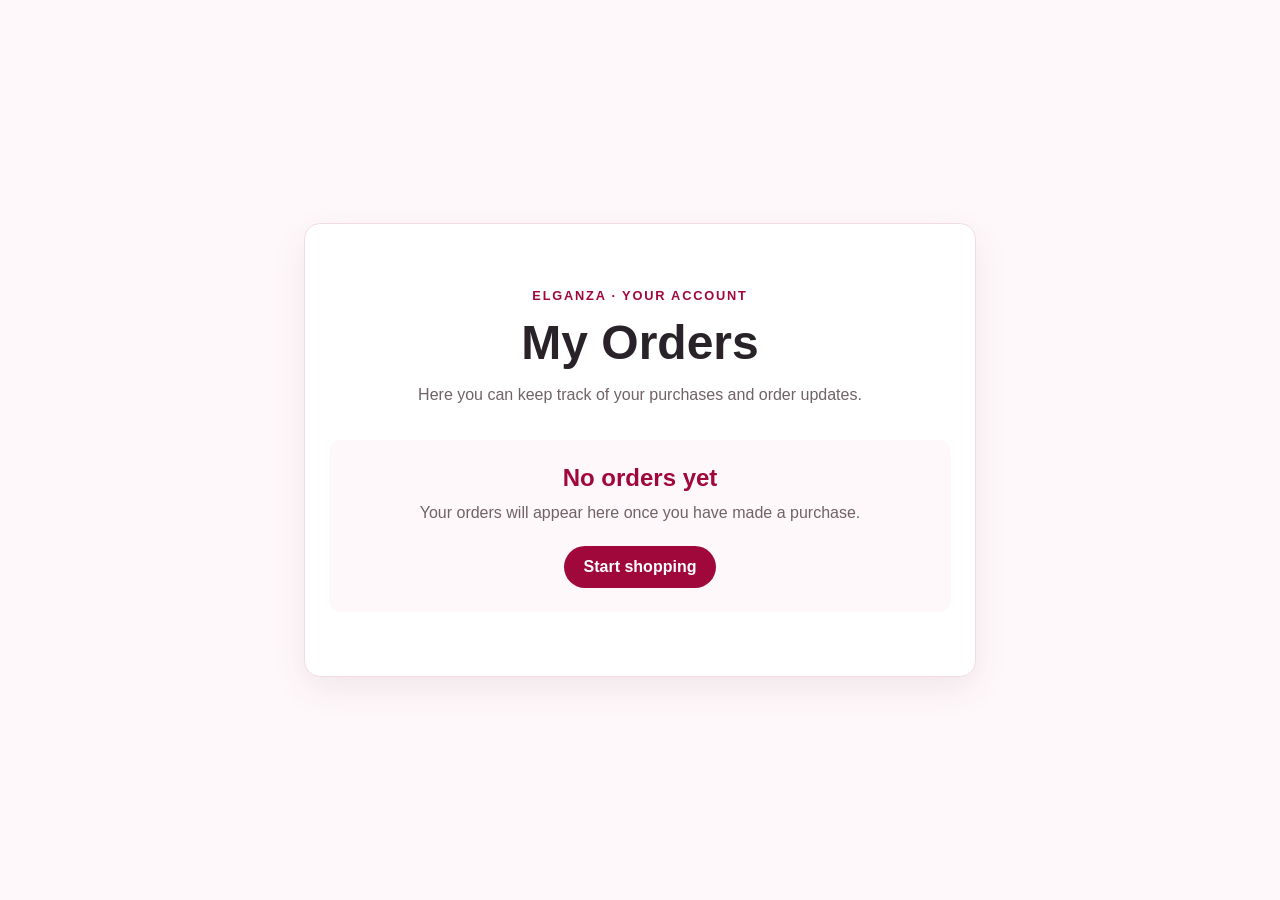
<file: my_order.html>
<!DOCTYPE html>
<html lang="en">
<head>
    <meta charset="UTF-8">
    <meta name="viewport" content="width=device-width, initial-scale=1.0">
    <title>My Orders | Elganza</title>
    <link rel="stylesheet" href="style.css">
</head>
<body class="orders-page">
    <main class="orders-card">
        <p class="eyebrow">Elganza · Your account</p>
        <h1>My Orders</h1>
        <p class="intro">Here you can keep track of your purchases and order updates.</p>

        <section class="empty-state" aria-labelledby="empty-heading">
            <h2 id="empty-heading">No orders yet</h2>
            <p>Your orders will appear here once you have made a purchase.</p>
            <a class="shop-link" href="index.html">Start shopping</a>
        </section>
    </main>
</body>
</html>
</file>
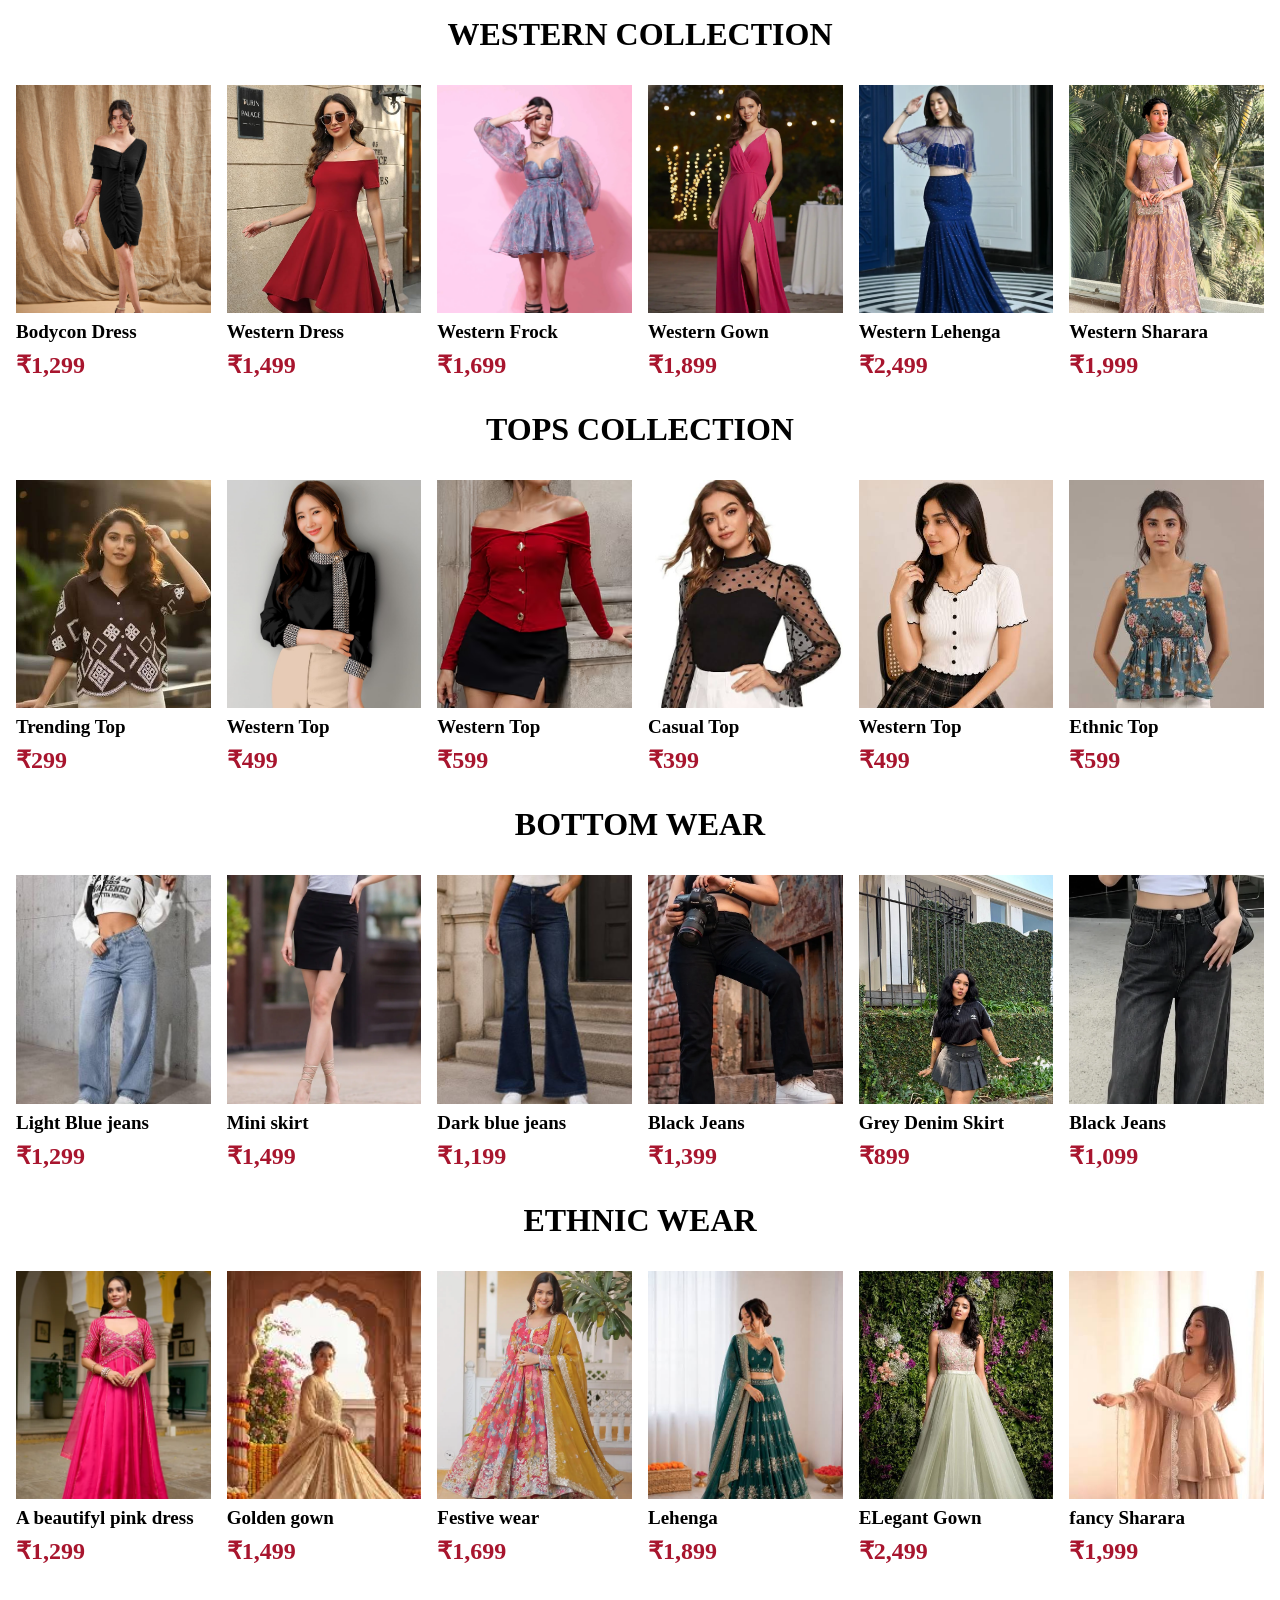
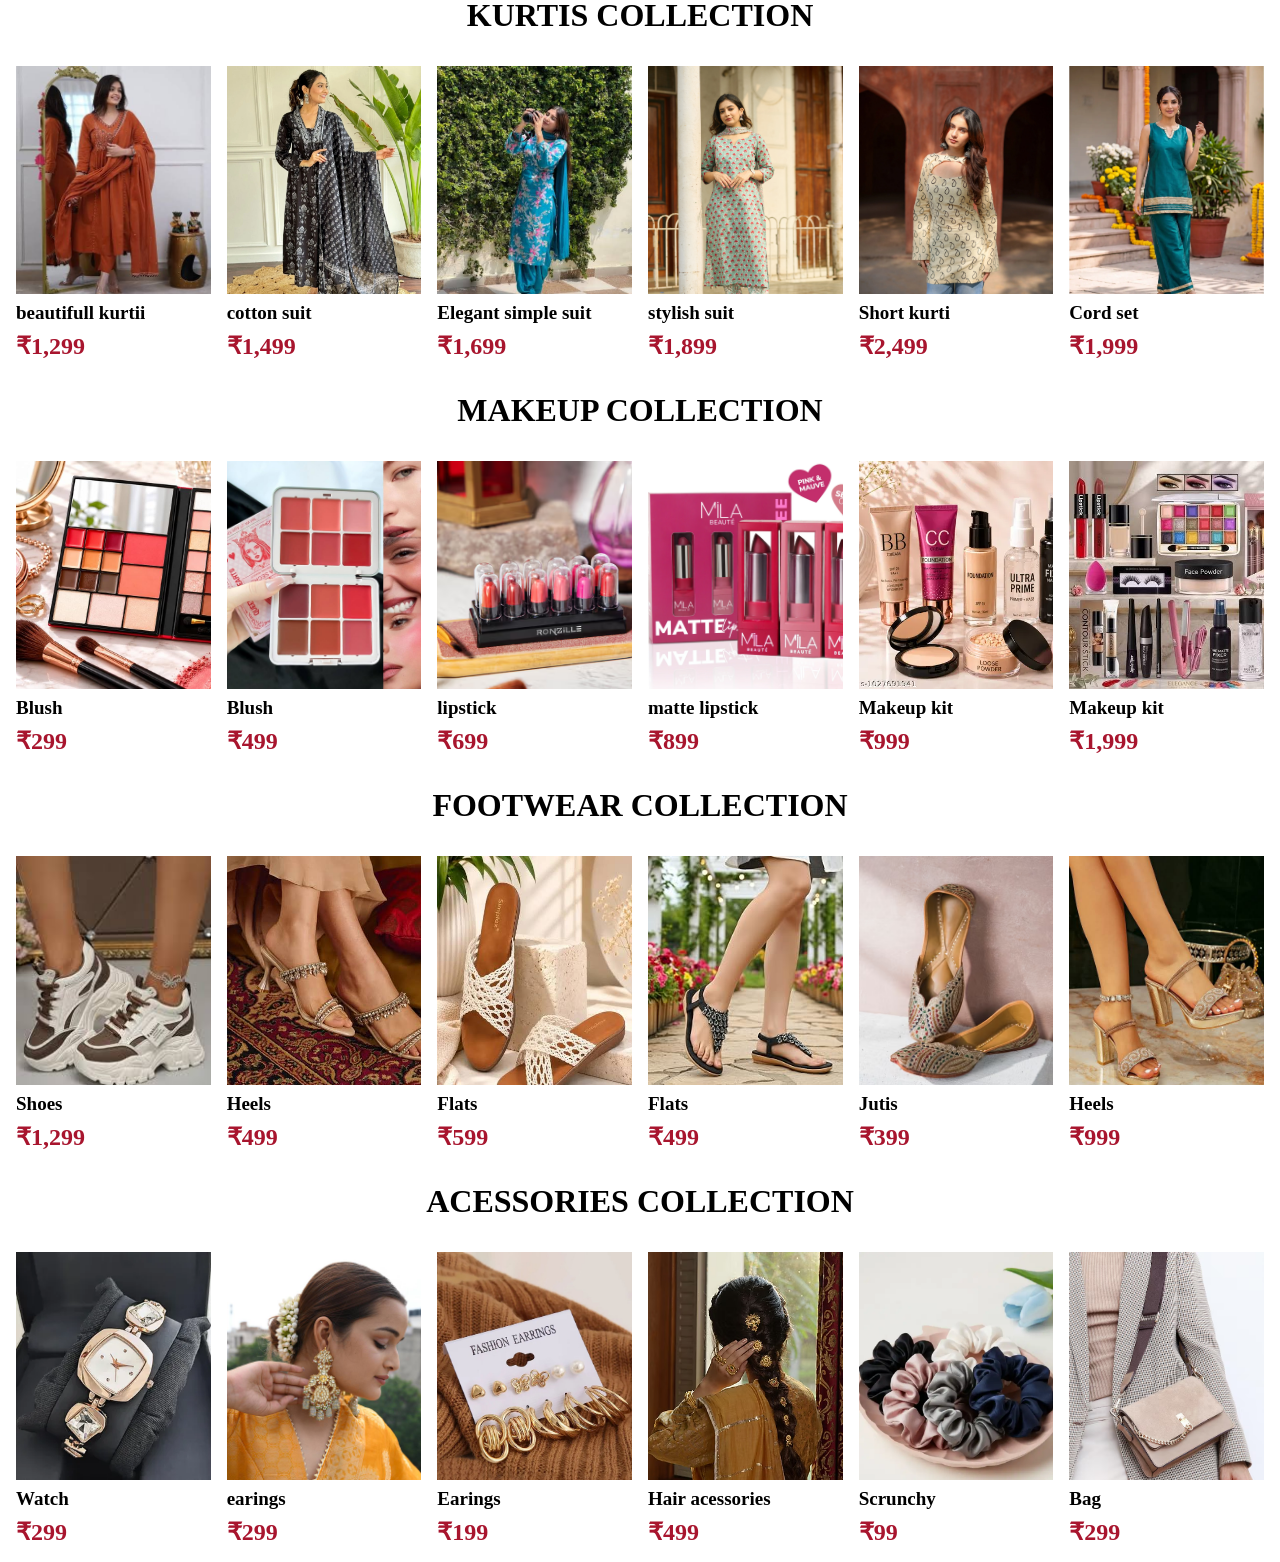
<file: product.html>
<!DOCTYPE html>
<html lang="en">

<head>
    <meta charset="UTF-8">
    <meta name="viewport" content="width=device-width, initial-scale=1.0">
    <title>Products</title>
    <link rel="stylesheet" href="product.css">
</head>

<body>

<section id="Western_wear">
        <h2 class="western_collection_heading"> WESTERN COLLECTION</h2>
  <div class="western_collection" id="western_collection">

<a href="item.html?id=western_bodycon">
      <div class="item_2">
        <div style="background-image: url('images/product_western_bodycon.jpg')" class=product_img_bodycon></div>
        <p> Bodycon Dress</p>
        <h1 class="rate">₹1,299</h1>
    </div>
</a>

<a href="item.html?id=western_dress">
      <div class="item_2">
        <div style="background-image: url('images/product_western_dress.jpg')" class=product_img_dress></div>
        <p> Western Dress</p>
        <h1 class="rate">₹1,499</h1>
    </div>
</a>

<a href="item.html?id=western_frock">
      <div class="item_2">
        <div style="background-image: url('images/product_western_frock.webp')" class=product_img_frock></div>
        <p> Western Frock</p>
        <h1 class="rate">₹1,699</h1>
    </div>
</a>

<a href="item.html?id=western_gown">
      <div class="item_2">
        <div style="background-image: url('images/product_western_gown.webp')" class=product_img_gown></div>
        <p> Western Gown</p>
        <h1 class="rate">₹1,899</h1>
    </div>
</a>
<a href="item.html?id=western_lehenga">
      <div class="item_2">
        <div style="background-image: url('images/product_western_lehenga.webp')" class=product_img_lehenga></div>
        <p> Western Lehenga</p>
        <h1 class="rate">₹2,499</h1>
    </div>
</a>
<a href="item.html?id=western_sharara">
      <div class="item_2">
        <div style="background-image: url('images/product_western_sharara.jpg')" class=product_img_sharara></div>
        <p> Western Sharara</p>
        <h1 class="rate">₹1,999</h1>
    </div>
</a>
  </div>
</section>

 <section id="tops">
       <h2 class="tops_collection_heading"> TOPS COLLECTION</h2>

    <div class="tops_collection">

<a href="item.html?id=top1">
      <div class="item_2">
        <div style="background-image: url('images/product_top1.jpg')" class=product_img_top1></div>
        <p> Trending Top</p>
        <h1 class="rate">₹299</h1>
    </div>
</a>

<a href="item.html?id=top2">
      <div class="item_2">
        <div style="background-image: url('images/product_top2.jpg')" class=product_img_top2></div>
        <p> Western Top</p>
        <h1 class="rate">₹499</h1>
    </div>
</a>

<a href="item.html?id=top3">
      <div class="item_2">
        <div style="background-image: url('images/product_top3.avif')" class=product_img_top3></div>
        <p> Western Top</p>
        <h1 class="rate">₹599</h1>
    </div>
</a>

<a href="item.html?id=top4">
      <div class="item_2">
        <div style="background-image: url('images/product_top4.jpg')" class=product_img_top4></div>
        <p> Casual Top</p>
        <h1 class="rate">₹399</h1>
    </div>
</a>
<a href="item.html?id=top5">
      <div class="item_2">
        <div style="background-image: url('images/product_top5.jpg')" class=product_img_top5></div>
        <p> Western Top</p>
        <h1 class="rate">₹499</h1>
    </div>
</a>
<a href="item.html?id=top6">
      <div class="item_2">
        <div style="background-image: url('images/product_top6.jpg')" class=product_img_top6></div>
        <p> Ethnic Top</p>
        <h1 class="rate">₹599</h1>
    </div>
</a>
  </div>
</section>

 <section id="bottom">
       <h2 class="bottom_collection_heading"> BOTTOM WEAR</h2>

    <div class="bottom_collection">

<a href="item.html?id=bottom1">
      <div class="item_2">
        <div style="background-image: url('images/product_bottom1.jpg')" class=product_img_bottom1></div>
        <p> Light Blue jeans</p>
        <h1 class="rate">₹1,299</h1>
    </div>
</a>

<a href="item.html?id=bottom2">
      <div class="item_2">
        <div style="background-image: url('images/product_bottom2.webp')" class=product_img_bottom2></div>
        <p>Mini skirt</p>
        <h1 class="rate">₹1,499</h1>
    </div>
</a>

<a href="item.html?id=bottom3">
      <div class="item_2">
        <div style="background-image: url('images/product_bottom3.jpg')" class=product_img_bottom3></div>
        <p> Dark blue jeans</p>
        <h1 class="rate">₹1,199</h1>
    </div>
</a>

<a href="item.html?id=bottom4">
      <div class="item_2">
        <div style="background-image: url('images/product_bottom4.webp')" class=product_img_bottom4></div>
        <p> Black Jeans</p>
        <h1 class="rate">₹1,399</h1>
    </div>
</a>
<a href="item.html?id=bottom5">
      <div class="item_2">
        <div style="background-image: url('images/product_bottom5.jpg')" class=product_img_bottom5></div>
        <p> Grey Denim Skirt</p>
        <h1 class="rate">₹899</h1>
    </div>
</a>
<a href="item.html?id=bottom6">
      <div class="item_2">
        <div style="background-image: url('images/product_bottom6.webp')" class=product_img_bottom6></div>
        <p> Black Jeans</p>
        <h1 class="rate">₹1,099</h1>
    </div>
</a>
  </div>
</section>


 <section id="ethnic">
       <h2 class="ethnic_collection_heading"> ETHNIC WEAR</h2>

    <div class="ethnic_collection">

<a href="item.html?id=ethnic1">
      <div class="item_2">
        <div style="background-image: url('images/product_ethnic1.webp')" class=product_img_ethnic1></div>
        <p> A beautifyl pink dress</p>
        <h1 class="rate">₹1,299</h1>
    </div>
</a>

<a href="item.html?id=ethnic3">
      <div class="item_2">
        <div style="background-image: url('images/product_ethnic3.jpg')" class=product_img_ethnic3></div>
        <p> Golden gown</p>
        <h1 class="rate">₹1,499</h1>
    </div>
</a>

<a href="item.html?id=ethnic2">
      <div class="item_2">
        <div style="background-image: url('images/product_ethnic2.webp')" class=product_img_ethnic2></div>
        <p> Festive wear</p>
        <h1 class="rate">₹1,699</h1>
    </div>
</a>

<a href="item.html?id=ethnic4">
      <div class="item_2">
        <div style="background-image: url('images/product_ethnic4.jpg')" class=product_img_ethnic4></div>
        <p> Lehenga</p>
        <h1 class="rate">₹1,899</h1>
    </div>
</a>
<a href="item.html?id=ethnic5">
      <div class="item_2">
        <div style="background-image: url('images/product_ethnic5.jpg')" class=product_img_ethnic5></div>
        <p> ELegant Gown </p>
        <h1 class="rate">₹2,499</h1>
    </div>
</a>
<a href="item.html?id=ethnic6">
      <div class="item_2">
        <div style="background-image: url('images/product_ethnic6.jpg')" class=product_img_ethnic6></div>
        <p> fancy Sharara</p>
        <h1 class="rate">₹1,999</h1>
    </div>
</a>
  </div>
</section>

 <section id="kurtis">
       <h2 class="kurtis_collection_heading"> KURTIS COLLECTION</h2>

    <div class="kurtis_collection">

<a href="item.html?id=suit1">
      <div class="item_2">
        <div style="background-image: url('images/product_suit1.jpg')" class=product_img_suit1></div>
        <p>beautifull kurtii</p>
        <h1 class="rate">₹1,299</h1>
    </div>
</a>

<a href="item.html?id=suit2">
      <div class="item_2">
        <div style="background-image: url('images/product_suit2.webp')" class=product_img_suit2></div>
        <p>cotton suit</p>
        <h1 class="rate">₹1,499</h1>
    </div>
</a>

<a href="item.html?id=suit3">
      <div class="item_2">
        <div style="background-image: url('images/product_suit3.jpg')" class=product_img_suit3></div>
        <p>Elegant simple suit</p>
        <h1 class="rate">₹1,699</h1>
    </div>
</a>

<a href="item.html?id=suit4">
      <div class="item_2">
        <div style="background-image: url('images/product_suit4.webp')" class=product_img_suit4></div>
        <p>stylish suit</p>
        <h1 class="rate">₹1,899</h1>
    </div>
</a>
<a href="item.html?id=suit5">
      <div class="item_2">
        <div style="background-image: url('images/product_suit5.webp')" class=product_img_suit5></div>
        <p> Short kurti</p>
        <h1 class="rate">₹2,499</h1>
    </div>
</a>
<a href="item.html?id=suit6">
      <div class="item_2">
        <div style="background-image: url('images/product_suit6.webp')" class=product_img_suit6></div>
        <p> Cord set</p>
        <h1 class="rate">₹1,999</h1>
    </div>
</a>
  </div>
</section>

 <section id="makeup">
       <h2 class="makeup_collection_heading"> MAKEUP COLLECTION</h2>

    <div class="makeup_collection">

<a href="item.html?id=makeup1">
      <div class="item_2">
        <div style="background-image: url('images/product_makeup1.jpg')" class=product_img_makeup1></div>
        <p> Blush</p>
        <h1 class="rate">₹299</h1>
    </div>
</a>

<a href="item.html?id=makeup2">
      <div class="item_2">
        <div style="background-image: url('images/product_makeup2.jpg')" class=product_img_makeup2></div>
        <p> Blush</p>
        <h1 class="rate">₹499</h1>
    </div>
</a>

<a href="item.html?id=makeup3">
      <div class="item_2">
        <div style="background-image: url('images/product_makeup3.avif')" class=product_img_makeup3></div>
        <p>  lipstick</p>
        <h1 class="rate">₹699</h1>
    </div>
</a>

<a href="item.html?id=makeup4">
      <div class="item_2">
        <div style="background-image: url('images/product_makeup4.webp')" class=product_img_makeup4></div>
        <p> matte lipstick</p>
        <h1 class="rate">₹899</h1>
    </div>
</a>
<a href="item.html?id=makeup5">
      <div class="item_2">
        <div style="background-image: url('images/product_makeup5.webp')" class=product_img_makeup5></div>
        <p> Makeup kit</p>
        <h1 class="rate">₹999</h1>
    </div>
</a>
<a href="item.html?id=makeup6">
      <div class="item_2">
        <div style="background-image: url('images/prroduct_makeup6.jpg')" class=product_img_makeup6></div>
        <p> Makeup kit</p>
        <h1 class="rate">₹1,999</h1>
    </div>
</a>
  </div>
</section>

 <section id="footwear">
       <h2 class="footwear_collection_heading"> FOOTWEAR COLLECTION</h2>

    <div class="footwear_collection">

<a href="item.html?id=footwear1">
      <div class="item_2">
        <div style="background-image: url('images/product_footwear1.jpg')" class=product_img_footwear1></div>
        <p> Shoes</p>
        <h1 class="rate">₹1,299</h1>
    </div>
</a>

<a href="item.html?id=footwear2">
      <div class="item_2">
        <div style="background-image: url('images/product_footwear2.jpg')" class=product_img_footwear2></div>
        <p> Heels</p>
        <h1 class="rate">₹499</h1>
    </div>
</a>

<a href="item.html?id=footwear3">
      <div class="item_2">
        <div style="background-image: url('images/product_footwear3.jpg')" class=product_img_footwear3></div>
        <p> Flats</p>
        <h1 class="rate">₹599</h1>
    </div>
</a>

<a href="item.html?id=footwear4">
      <div class="item_2">
        <div style="background-image: url('images/prroduct_footwear4.jpg')" class=product_img_footwear4></div>
        <p> Flats</p>
        <h1 class="rate">₹499</h1>
    </div>
</a>
<a href="item.html?id=footwear5">
      <div class="item_2">
        <div style="background-image: url('images/product_footwear5.avif')" class=product_img_footwear5></div>
        <p> Jutis</p>
        <h1 class="rate">₹399</h1>
    </div>
</a>
<a href="item.html?id=footwear6">
      <div class="item_2">
        <div style="background-image: url('images/product_footwear6.jpg')" class=product_img_footwear6></div>
        <p> Heels</p>
        <h1 class="rate">₹999</h1>
    </div>
</a>
  </div>
</section>

 <section id="acessories">
       <h2 class="acesories_collection_heading"> ACESSORIES COLLECTION</h2>

    <div class="acesories_collection">

<a href="item.html?id=acesories1">
      <div class="item_2">
        <div style="background-image: url('images/product_acesories1.webp')" class=product_img_acesories1></div>
        <p> Watch</p>
        <h1 class="rate">₹299</h1>
    </div>
</a>

<a href="item.html?id=acesories2">
      <div class="item_2">
        <div style="background-image: url('images/poduct_acesories2.jpg')" class=product_img_acesories2></div>
        <p> earings</p>
        <h1 class="rate">₹299</h1>
    </div>
</a>

<a href="item.html?id=acesories3">
      <div class="item_2">
        <div style="background-image: url('images/product_acesories3.jpg')" class=product_img_acesories3></div>
        <p> Earings</p>
        <h1 class="rate">₹199</h1>
    </div>
</a>

<a href="item.html?id=acesories4">
      <div class="item_2">
        <div style="background-image: url('images/product-acesories4.avif')" class=product_img_acesories4></div>
        <p> Hair acessories</p>
        <h1 class="rate">₹499</h1>
    </div>
</a>
<a href="item.html?id=acesories5">
      <div class="item_2">
        <div style="background-image: url('images/product_acesories5.webp')" class=product_img_acesories5></div>
        <p>Scrunchy</p>
        <h1 class="rate">₹99</h1>
    </div>
</a>
<a href="item.html?id=acesories6">
      <div class="item_2">
        <div style="background-image: url('images/product_acesories6.avif')" class=product_img_acesories6></div>
        <p> Bag</p>
        <h1 class="rate">₹299</h1>
    </div>
</a>
  </div>
</section>

</body>

</html>
</file>
<file: style.css>
*{
    padding: 0;
    margin: 0;
    
}

a{
    text-decoration : none;
    color: inherit;
}

.welcome{
    background-color:pink;
    color: rgb(225, 62, 94);
    text-align: center;
    color: black;
    font-size: 16px;
    height: 2rem;
    display: flex;
    align-items: center;
    justify-content: center;
}

nav{
    height:6rem;
    width: 100%;
    display: flex;
   align-items: center;
    background-color: #F8F9FB;
    color:rgba(10, 10, 10, 0.968);
    
    
    
}


.search_bar {
    position: relative;
    width: 500px;
   
}

.search {
    width: 100%;
    padding: 10px 40px 10px 15px;
     box-sizing: border-box;
     border-radius: 20px;
      border:none;
      background-color: #E3E4E8;
      

}

.search_icon {
    position: absolute;
    right: 10px;
    top: 50%;
    transform: translateY(-50%);
    cursor: pointer;
    color: black;
}

.user, .cart ,.wishlist {
    font-size: 1.5rem;
    cursor: pointer;
    padding:5px;
}

.user:hover, .cart:hover, .wishlist:hover {
     border:2px solid #7E675A;
     padding:4px;
       cursor: pointer;
     
}

.home:hover, .products:hover, .new_arrival:hover, .my_order:hover, .about:hover{
    color:rgb(212, 16, 48);
    text-decoration: underline;
    cursor: pointer;
     
}


.nav-heading{
    margin-inline: 3rem;
    color:rgb(160, 8, 59)
     
}

.nav-heading p{
    font-size:10px;
    text-align: center;
}

.home , .products , .new_arrival , .my_order , .about {
    margin-right:4rem;
    font-size:16px;
}


.user, .cart {
    margin-inline: 1rem;
}

.nav-tools {
    display: contents;
}
 

 .header_img{
    width: 100%;
    height: 25rem;
    background-image: url("images/header.jpeg");
    background-size: cover;
    background-position: center;
     
} 

.explore_picks{
    text-align: center;
    padding: 1.5rem;
}

.explore_picks p{
    color: rgb(193, 68, 89);
}


.explore_products_1{
     
    display: flex;
  justify-content: space-between;
 
    
    

}

.explore_products_2{
     
    display: flex;
  justify-content: space-between;
  padding-top: 1rem;
    
    

}

.variety_product{
    height: 24rem;
    width: 22rem;
    background-color:pink;
     border-radius: 12px;
    display: flex;
    flex-direction: column;
    align-items: center;
    justify-content: center;
    gap:0.5rem;
   
}

.western_img , .makeup_img , .ethnic_img , .bottom_img , .acessories_img , .tops_img , .footwear_img , .suit_img{
    height: 18rem;
   width: 20rem;
    background-size: cover;
    background-repeat: no-repeat;
    background-position: center;

}

.suit , .western_wear{
    margin-left: 1rem;

}

.ethnic , .acessories{
    margin-right: 1rem;

}


.variety_product p{
    background-color: rgb(193, 68, 89);
    color: white;
    padding: 0.5rem 1rem;
    border-radius: 12px;
    cursor: pointer;
}

.variety_product p:hover{
    background-color: rgb(212, 16, 48);
  
}
 
.variety_product h2{
    color: rgb(193, 68, 89);
    font-size: 1.5rem;
    text-align: center;
}

 .best_sellers{
    text-align: center;
    padding: 1rem;
}


.best_sellers h2{
    color: rgb(193, 68, 89);
    font-size: 1.5rem;
}

.explore_items{
    display: flex;
    justify-content: space-between;
    padding: 1rem 1rem;
    gap: 1rem;
}

.item_1{
    height: 20rem;
    width: 14.5rem;
 
    border-radius: 12px;
    display: flex;
    flex-direction: column;
    
    justify-content: center;
    gap: 0.5rem;
}


.item_img_anarkali , .item_img_short_dress , .item_img_top , .item_img_top2 , .item_img_sandal , .item_img_earings , .item_img_bag , .item_img_suit , .item_img_lipstick , .item_img_bodycon , .item_img_bottom , .item_img_acessories{
    height: 17rem;
    width: 14.5rem;
    background-size: cover;
    background-repeat: no-repeat;
    background-position: center;
}

.item_1 p{
     font-weight: bold;
     font-size: 19px;
}


.item_1 .rate{
    color: rgb(168, 21, 46);
}


.item_html{
    display: flex;
    gap: 1rem;
    align-items: center;
     
}

.item_html_data{
     display: flex;
     flex-direction: column;
      justify-content: center;
     gap: 1rem;
}

.item_html_image{
   height: 40rem;
   width: 30rem;
    padding: 3rem;
}
 

.item_html_image img{
    height: 100%;
    width: 100%;
    object-fit: cover;
    
}



.item_html_data h3{
    font-size: 1.2rem;
    font-weight: bold;
    color: rgb(168, 21, 46);
}

.item_html_data p{
    font-size: 2rem;
    color: brown;
    font-weight: bold;
}

.item_html_data button{
    width: 10rem;
    height: 3rem;
    background-color: rgb(193, 68, 89);
    color: white;
    border-radius: 12px;
    font-size: 1.2rem;
    cursor: pointer;
}

.item_html_data button:hover{
    background-color: rgb(212, 16, 48);
}

#cart_html{
    display: flex;
    justify-content: flex-start;
    padding: 1rem 1rem;
    gap:1rem;
    flex-wrap: wrap;
}

 .cart_item{
 display: flex;
gap: 1rem;
align-items: center;
 height:50rem;
width: 28rem;
flex-direction: column;
     
} 

.cart_image{
 /* width: 28rem;
 height: 25rem; */

  width: 100%;
 height: 100%;
 background-size: cover;
 
}
 
.cart_data{
     display: flex;
     flex-direction: column;
      justify-content: center;
     gap: 0.5rem;
}
 



.cart_data h3{
    font-size: 2rem;
    font-weight: bold;
    color: rgb(168, 21, 46);
}

.cart_data p{
    font-size: 1.5rem;
    color: brown;
    font-weight: bold;
}

.remove-btn{
    width: 10rem;
    height: 3rem;
    background-color: rgb(193, 68, 89);
    color: white;
    border-radius: 12px;
    font-size: 1.2rem;
    cursor: pointer;
}

.remove-btn:hover{
    background-color: rgb(212, 16, 48);
}

.quantity-box{
   display: flex;
   align-items: center;
   gap: 12px;
   background-color: #f5f5f5;
   padding: 6px 10px;
   width: fit-content;
   border-radius: 5px;
}

.cart_data span{
   
   font-size: 16px;
   min-width: 20px;
  text-align: center;
}

.plus , .minus{
    border: none;
    background-color: transparent;
    font-size: 20px;
    cursor: pointer;
}
 
/* ================= FOOTER ================= */

.footer {
    background: #fff0f4;
    color: #333;
    margin-top: 0;
}

/* Main Footer */
.footer-main {
    display: grid;
    grid-template-columns: 1.5fr 1fr 1.2fr 1.1fr 1.4fr;
    gap: 35px;
    padding: 40px 55px 30px;
    border-top: 1px solid #f3d8df;
}

/* Brand */
.footer-brand h2 {
    font-family: "Brush Script MT", cursive;
    font-size: 70px;
    font-weight: 500;
    margin: 0;
    color: #222;
}

.footer-brand h2 span {
    color: #d85b82;
    font-size: 40px;
}

.footer-brand .tagline {
    font-size: 20px;
    letter-spacing: 2px;
    margin: -5px 0 15px 25px;
}

.footer-brand > p:not(.tagline) {
    font-size: 17px;
    line-height: 1.6;
    color: #555;
}

/* Social Icons */
.social-icons {
    display: flex;
    gap: 12px;
    margin-top: 18px;
}

.social-icons a {
    width: 27px;
    height: 27px;
    border: 1px solid #d99aae;
    border-radius: 50%;
    display: flex;
    align-items: center;
    justify-content: center;
    color: #555;
    text-decoration: none;
    font-size: 20px;
}

.social-icons a:hover {
    background: #d85b82;
    color: white;
}

/* Footer Columns */
.footer-column {
    display: flex;
    flex-direction: column;
}

.footer-column h3 {
    font-size: 15px;
    letter-spacing: 0.5px;
    margin: 5px 0 17px;
    color: #333;
}

.footer-column a {
    text-decoration: none;
    color: #555;
    font-size: 19px;
    margin-bottom: 10px;
}

.footer-column a:hover {
    color: #d85b82;
}

/* Contact */
.contact p {
    font-size: 20px;
    color: #555;
    line-height: 1.5;
    margin: 0 0 12px;
}

.contact i {
    color: #c95d7e;
    width: 20px;
    margin-right: 5px;
}

/* Bottom */
.footer-bottom {
    border-top: 1px solid #e8cbd3;
    background: #f8dbe2;
    padding: 12px 55px;
    display: flex;
    justify-content: space-between;
    align-items: center;
}

.footer-bottom p {
    font-size: 15px;
    color: #555;
    margin: 0;
}

.payment-icons {
    display: flex;
    gap: 10px;
    align-items: center;
}

.payment-icons span {
    background: white;
    padding: 4px 8px;
    font-size: 10px;
    border-radius: 3px;
    color: #555;
}

/* ================= FEATURES ================= */

.features {
    display: grid;
    grid-template-columns: repeat(4, 1fr);
    padding: 35px 55px;
    background: #fff;
    border-bottom: 1px solid #f1d9df;
}

.feature {
    display: flex;
    align-items: center;
    gap: 18px;
    padding: 8px 30px;
    border-right: 1px solid #ddd;
}

.feature:last-child {
    border-right: none;
}

.feature-icon {
    width: 50px;
    height: 50px;
    border: 1px solid #d88ca4;
    border-radius: 50%;
    display: flex;
    align-items: center;
    justify-content: center;
    color: #c95d7e;
    font-size: 23px;
    flex-shrink: 0;
}

.feature h4 {
    margin: 0 0 7px;
    font-size: 15px;
    letter-spacing: 0.6px;
    color: #333;
}

.feature p {
    margin: 0;
    font-size: 12px;
    line-height: 1.6;
    color: #777;
}

/* ================= ABOUT PAGE ================= */

.about-header nav {
    height: auto;
    min-height: 6rem;
    padding: 1rem 1.5rem;
    flex-wrap: wrap;
    justify-content: center;
    gap: 0.75rem;
}

.about-header nav .nav-heading {
    margin-inline: 1rem;
}

.about-header nav .home,
.about-header nav .products,
.about-header nav .new_arrival,
.about-header nav .my_order,
.about-header nav .about {
    margin-right: 0;
}

.about-header nav .user,
.about-header nav .cart {
    margin-inline: 0.25rem;
}

.about-page {
    color: #33262c;
}

.about-hero {
    min-height: 19rem;
    display: grid;
    place-items: center;
    padding: 3rem 1.5rem;
    background: linear-gradient(rgb(54 14 31 / 48%), rgb(54 14 31 / 48%)), url("images/header.jpeg") center 45% / cover;
    color: white;
    text-align: center;
}

.about-hero p {
    margin-bottom: 0.65rem;
    font-size: 0.85rem;
    font-weight: 700;
    letter-spacing: 0.18em;
    text-transform: uppercase;
}

.about-hero h1 {
    font-size: clamp(2.4rem, 7vw, 4rem);
}

.about-content {
    width: min(100% - 2rem, 68rem);
    margin: 0 auto;
    padding: clamp(2.5rem, 7vw, 5rem) 0;
}

.about-intro {
    max-width: 46rem;
    margin: 0 auto 3rem;
    text-align: center;
}

.about-intro h2,
.about-values h2 {
    margin-bottom: 1rem;
    color: #a0083b;
    font-size: clamp(1.7rem, 4vw, 2.4rem);
}

.about-intro p,
.about-values p {
    color: #6f6268;
    font-size: 1rem;
    line-height: 1.8;
}

.about-values {
    display: grid;
    grid-template-columns: repeat(3, minmax(0, 1fr));
    gap: 1.25rem;
}

.value-card {
    padding: 1.5rem;
    border: 1px solid #f1dce4;
    border-radius: 0.85rem;
    background: #fff8fa;
}

.value-card h3 {
    margin-bottom: 0.65rem;
    color: #a0083b;
    font-size: 1.15rem;
}

.about-cta {
    margin-top: 3rem;
    text-align: center;
}

.about-cta a {
    display: inline-block;
    padding: 0.8rem 1.4rem;
    border-radius: 999px;
    background: #a0083b;
    color: white;
    font-weight: 700;
}

.about-cta a:hover,
.about-cta a:focus-visible {
    background: #7e0630;
}

@media (max-width: 700px) {
    .about-header nav {
        padding: 1rem;
        gap: 0.5rem 1rem;
    }

    .about-values {
        grid-template-columns: 1fr;
    }
}

/* ================= ORDERS PAGE ================= */

.orders-page,
.orders-page * {
    box-sizing: border-box;
}

.orders-page {
    min-height: 100vh;
    margin: 0;
    display: grid;
    place-items: center;
    padding: 1rem;
    background: #fff8fa;
    color: #292329;
    font-family: Arial, sans-serif;
    text-align: center;
}

.orders-card {
    width: min(100%, 42rem);
    padding: clamp(2rem, 8vw, 4rem) 1.5rem;
    border: 1px solid #f1dce4;
    border-radius: 1rem;
    background: #fff;
    box-shadow: 0 12px 35px rgb(75 27 46 / 8%);
}

.orders-card .eyebrow {
    margin: 0 0 0.75rem;
    color: #a0083b;
    font-size: 0.8rem;
    font-weight: 700;
    letter-spacing: 0.14em;
    text-transform: uppercase;
}

.orders-card h1 {
    margin: 0 0 0.75rem;
    font-size: clamp(1.75rem, 6vw, 3rem);
}

.orders-card .intro {
    margin: 0;
    color: #6f6268;
    font-size: 1rem;
    line-height: 1.6;
}

.orders-card .empty-state {
    margin-top: 2rem;
    padding: 1.5rem 1rem;
    border-radius: 0.75rem;
    background: #fff8fa;
}

@media (max-width: 1450px) {
    .explore_products_1,
    .explore_products_2 {
        display: grid;
        grid-template-columns: repeat(4, minmax(0, 1fr));
        gap: 1rem;
        padding: 0 1rem;
    }

    .variety_product {
        box-sizing: border-box;
        width: 100%;
        height: auto;
        padding: 0.75rem;
    }

    .western_wear,
    .suit,
    .ethnic,
    .acessories {
        margin-inline: 0;
    }

    .western_img,
    .makeup_img,
    .ethnic_img,
    .bottom_img,
    .acessories_img,
    .tops_img,
    .footwear_img,
    .suit_img {
        width: 100%;
        aspect-ratio: 20 / 18;
        height: auto;
    }

    .explore_items {
        display: grid;
        grid-template-columns: repeat(6, minmax(0, 1fr));
        gap: 1rem;
    }

    .item_1 {
        width: 100%;
        height: auto;
    }

    .item_img_anarkali,
    .item_img_short_dress,
    .item_img_top,
    .item_img_top2,
    .item_img_sandal,
    .item_img_earings,
    .item_img_bag,
    .item_img_suit,
    .item_img_lipstick,
    .item_img_bodycon,
    .item_img_bottom,
    .item_img_acessories {
        width: 100%;
        height: auto;
        aspect-ratio: 14.5 / 17;
    }
}

@media (max-width: 1200px) {
    nav {
        box-sizing: border-box;
        height: auto;
        min-height: 6rem;
        padding: 1rem;
        flex-wrap: wrap;
        justify-content: center;
        gap: 0.75rem 1rem;
    }

    .nav-heading {
        margin-inline: 1rem;
    }

    .home,
    .products,
    .new_arrival,
    .my_order,
    .about {
        margin-right: 0;
    }

    .user,
    .cart {
        margin-inline: 0.25rem;
    }

    .search_bar {
        flex: 1 1 16rem;
        max-width: 32rem;
    }

    .nav-tools {
        box-sizing: border-box;
        display: flex;
        align-items: center;
        justify-content: center;
        gap: 0.75rem;
        flex: 1 1 100%;
        width: 100%;
        min-width: 0;
    }

    .nav-tools .search_bar {
        flex: 1 1 16rem;
        width: auto;
        min-width: 0;
    }

    .nav-tools .cart,
    .nav-tools .user {
        margin: 0;
        flex: 0 0 auto;
    }

    .explore_products_1,
    .explore_products_2 {
        grid-template-columns: repeat(2, minmax(0, 1fr));
    }

    .explore_products_1 > a,
    .explore_products_2 > a {
        min-width: 0;
    }

    .variety_product {
        box-sizing: border-box;
        width: 100%;
        height: auto;
        padding: 0.75rem;
    }

    .western_wear,
    .suit,
    .ethnic,
    .acessories {
        margin-inline: 0;
    }

    .western_img,
    .makeup_img,
    .ethnic_img,
    .bottom_img,
    .acessories_img,
    .tops_img,
    .footwear_img,
    .suit_img {
        width: 100%;
        aspect-ratio: 20 / 18;
        height: auto;
    }

    .explore_items {
        grid-template-columns: repeat(3, minmax(0, 1fr));
        padding: 1rem;
    }

    .item_img_anarkali,
    .item_img_short_dress,
    .item_img_top,
    .item_img_top2,
    .item_img_sandal,
    .item_img_earings,
    .item_img_bag,
    .item_img_suit,
    .item_img_lipstick,
    .item_img_bodycon,
    .item_img_bottom,
    .item_img_acessories {
        aspect-ratio: 14.5 / 17;
    }

    .item_html {
        flex-wrap: wrap;
        justify-content: center;
        padding: 1rem;
    }

    .item_html_image {
        box-sizing: border-box;
        width: min(100%, 30rem);
        height: auto;
        aspect-ratio: 3 / 4;
        padding: 0;
    }

    .item_html_data {
        width: min(100%, 30rem);
        align-items: flex-start;
    }

    #cart_html {
        justify-content: center;
    }

    .cart_item {
        box-sizing: border-box;
        width: min(100%, 28rem);
        height: auto;
        padding-bottom: 1rem;
    }

    .cart_image {
        aspect-ratio: 1 / 1;
        height: auto;
    }

    .cart_data {
        width: 100%;
    }

    .footer-main {
        grid-template-columns: repeat(2, minmax(0, 1fr));
        gap: 2rem;
        padding: 2rem;
    }

    .features {
        grid-template-columns: repeat(2, minmax(0, 1fr));
        padding: 2rem;
        gap: 1rem;
    }

    .feature {
        padding: 0.75rem;
        border-right: 0;
    }

    .footer-bottom {
        padding: 1rem 2rem;
        gap: 1rem;
        flex-wrap: wrap;
    }
}

@media (max-width: 600px) {
    .welcome {
        height: auto;
        min-height: 2rem;
        padding: 0.25rem 0.5rem;
    }

    nav {
        gap: 0.5rem 0.75rem;
    }

    .nav-tools {
        gap: 0.5rem;
    }

    .nav-tools .search_bar {
        flex-basis: 8rem;
    }

    .nav-heading {
        flex-basis: 100%;
        margin: 0;
        text-align: center;
    }

    .header_img {
        height: clamp(12rem, 55vw, 22rem);
    }

    .explore_picks {
        padding: 1.25rem 0.75rem;
    }

    .explore_products_1 > a,
    .explore_products_2 > a {
        min-width: 0;
    }

    .variety_product h2 {
        font-size: 1.1rem;
    }

    .variety_product p {
        padding: 0.4rem 0.75rem;
    }

    .explore_items {
        grid-template-columns: repeat(2, minmax(0, 1fr));
    }

    .item_1 p {
        font-size: 1rem;
    }

    .item_1 .rate {
        font-size: 1.25rem;
    }

    .item_html_data h1 {
        margin-bottom: 0.5rem;
        font-size: 1.75rem;
    }

    .item_html_data p {
        font-size: 1.5rem;
    }

    .cart_data h3 {
        font-size: 1.5rem;
    }

    .cart_data p {
        font-size: 1.1rem;
    }

    .footer-main {
        grid-template-columns: 1fr;
        padding: 2rem 1.25rem;
    }

    .footer-brand h2 {
        font-size: 3.5rem;
    }

    .footer-brand .tagline {
        margin-left: 0.5rem;
        font-size: 1rem;
    }

    .features {
        grid-template-columns: 1fr;
        padding: 1.5rem 1rem;
    }

    .feature {
        padding: 0.5rem;
    }

    .footer-bottom {
        justify-content: center;
        padding: 1rem;
        text-align: center;
    }

    .orders-page {
        padding: 0.75rem;
    }

    .orders-card {
        padding: 2rem 1rem;
    }
}

.orders-card h2 {
    margin: 0 0 0.5rem;
    color: #a0083b;
    font-size: clamp(1.2rem, 4vw, 1.5rem);
}

.orders-card .empty-state p {
    margin: 0;
    color: #6f6268;
    line-height: 1.6;
}

.orders-card .shop-link {
    display: inline-block;
    margin-top: 1.25rem;
    padding: 0.75rem 1.25rem;
    border-radius: 999px;
    background: #a0083b;
    color: #fff;
    font-weight: 700;
    text-decoration: none;
}

.orders-card .shop-link:hover,
.orders-card .shop-link:focus-visible {
    background: #7e0630;
}
</file>
<file: product.css>
*{
    margin: 0;
    padding: 0;

}

a{
    text-decoration: none;
    color:inherit;
}

.western_collection_heading, .tops_collection_heading, .bottom_collection_heading, .ethnic_collection_heading , .kurtis_collection_heading , .makeup_collection_heading , .footwear_collection_heading , .acesories_collection_heading{
    text-align: center;
    font-size: 2rem;
    margin-top: 1rem;
    margin-bottom: 1rem;
    color: black;
}

.western_collection, .tops_collection, .bottom_collection, .ethnic_collection, .kurtis_collection , .makeup_collection , .footwear_collection , .acesories_collection{
    display: flex;
    justify-content: space-between;
    padding: 1rem 1rem;
    gap: 1rem;
}

.item_2{
    height: 20rem;
    width: 14.5rem;
 border-radius: 12px;
    display: flex;
    flex-direction: column;
    
    justify-content: center;
    gap: 0.5rem;
}


.product_img_bodycon, .product_img_frock, .product_img_sharara, .product_img_gown, .product_img_lehenga, .product_img_dress , .product_img_top1 , .product_img_top2 , .product_img_top3 , .product_img_top4, .product_img_top5, .product_img_top6, .product_img_bottom1 , .product_img_bottom2 , .product_img_bottom3 , .product_img_bottom4 , .product_img_bottom5 , .product_img_bottom6 , .product_img_ethnic1 , .product_img_ethnic2 , .product_img_ethnic3 , .product_img_ethnic4 , .product_img_ethnic5 , .product_img_ethnic6 , .product_img_suit1 ,  .product_img_suit2 , .product_img_suit3 ,  .product_img_suit4
,  .product_img_suit5,  .product_img_suit6 , .product_img_makeup1 , .product_img_makeup2, .product_img_makeup3 , .product_img_makeup4, .product_img_makeup5, .product_img_makeup6 , .product_img_footwear1,  .product_img_footwear2, .product_img_footwear3, .product_img_footwear4, .product_img_footwear5, .product_img_footwear6 , .product_img_acesories1,  .product_img_acesories2, .product_img_acesories3, .product_img_acesories4, .product_img_acesories5, .product_img_acesories6{
    height: 100%;
    width: 100%;
    background-size: cover;
 
 
 
}

.item_2 p{
     font-weight: bold;
     font-size: 19px;
}


.item_2 .rate{
    color: rgb(168, 21, 46);
}

.western_collection,
.tops_collection,
.bottom_collection,
.ethnic_collection,
.kurtis_collection,
.makeup_collection,
.footwear_collection,
.acesories_collection {
    display: grid;
    grid-template-columns: repeat(6, minmax(0, 1fr));
    gap: 1rem;
}

.item_2 {
    width: 100%;
    height: auto;
}

.item_2 > div {
    aspect-ratio: 14.5 / 17;
    height: auto;
}

@media (max-width: 1100px) {
    .western_collection,
    .tops_collection,
    .bottom_collection,
    .ethnic_collection,
    .kurtis_collection,
    .makeup_collection,
    .footwear_collection,
    .acesories_collection {
        grid-template-columns: repeat(4, minmax(0, 1fr));
    }
}

@media (max-width: 700px) {
    .western_collection,
    .tops_collection,
    .bottom_collection,
    .ethnic_collection,
    .kurtis_collection,
    .makeup_collection,
    .footwear_collection,
    .acesories_collection {
        grid-template-columns: repeat(3, minmax(0, 1fr));
        padding: 0.75rem;
        gap: 0.75rem;
    }

    .western_collection_heading,
    .tops_collection_heading,
    .bottom_collection_heading,
    .ethnic_collection_heading,
    .kurtis_collection_heading,
    .makeup_collection_heading,
    .footwear_collection_heading,
    .acesories_collection_heading {
        font-size: clamp(1.35rem, 5vw, 2rem);
    }

    .item_2 p {
        font-size: 1rem;
    }

    .item_2 .rate {
        font-size: 1.25rem;
    }

    .kurtis_collection {
        grid-template-columns: repeat(2, minmax(0, 1fr));
    }
}

@media (max-width: 480px) {
    .western_collection,
    .tops_collection,
    .bottom_collection,
    .ethnic_collection,
    .kurtis_collection,
    .makeup_collection,
    .footwear_collection,
    .acesories_collection {
        grid-template-columns: repeat(2, minmax(0, 1fr));
    }
}
</file>
